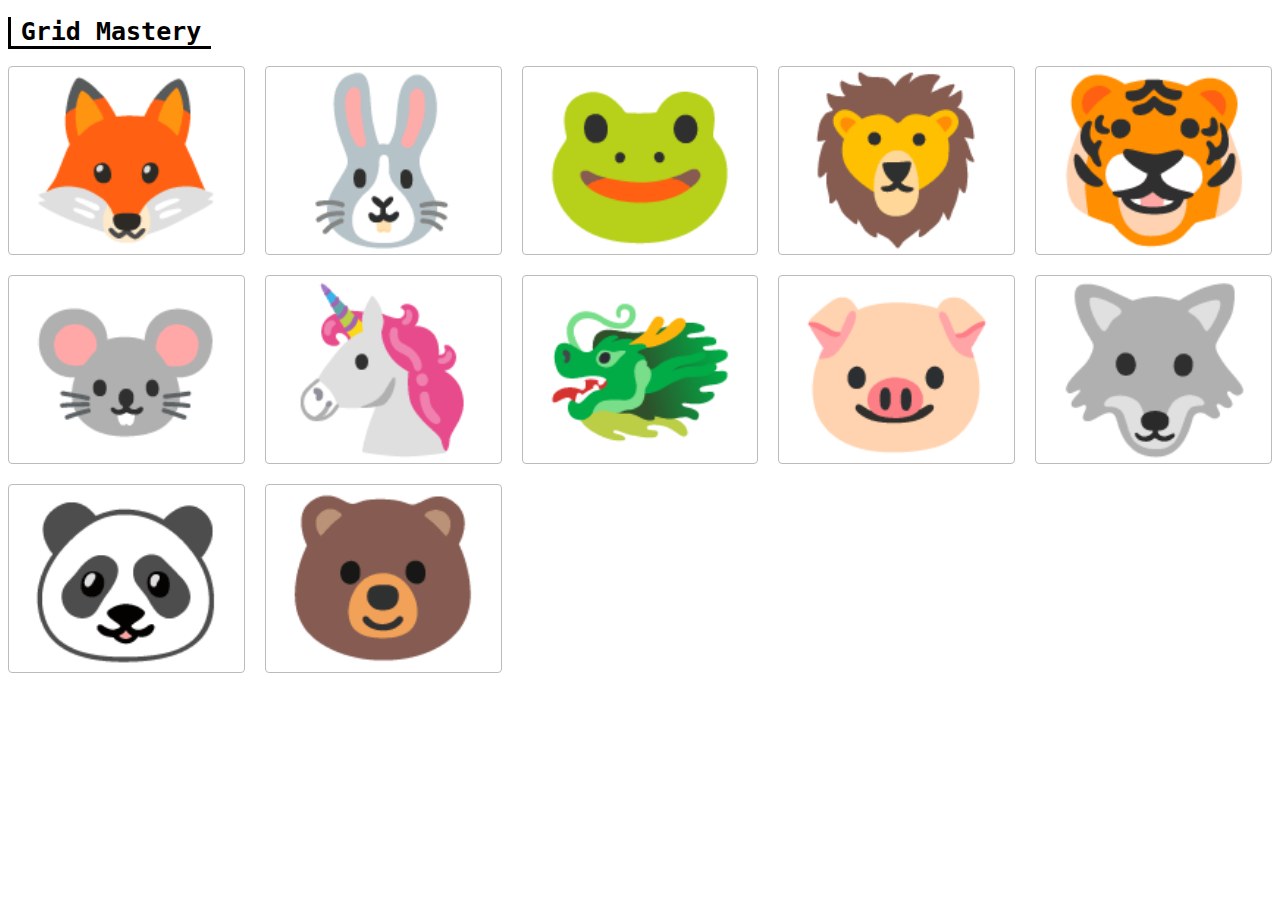
<file: grid-mastery/index.html>
<!DOCTYPE html>
<html lang="en">
<head>
    <meta charset="UTF-8">
    <meta name="viewport" content="width=device-width, initial-scale=1.0">
    <title>Grid Mastery</title>
    <link rel="stylesheet" href="styles.css">
</head>
<body>
    <h1>Grid Mastery</h1>
    <div class="container">
        <div class="zone">🦊</div>
        <div class="zone">🐰</div>
        <div class="zone">🐸</div>
        <div class="zone">🦁</div>
        <div class="zone">🐯</div>
        <div class="zone">🐭</div>
        <div class="zone">🦄</div>
        <div class="zone">🐲</div>
        <div class="zone">🐷</div>
        <div class="zone">🐺</div>
        <div class="zone">🐼</div>
        <div class="zone">🐻</div>
    </div>
</body>
</html>
</file>
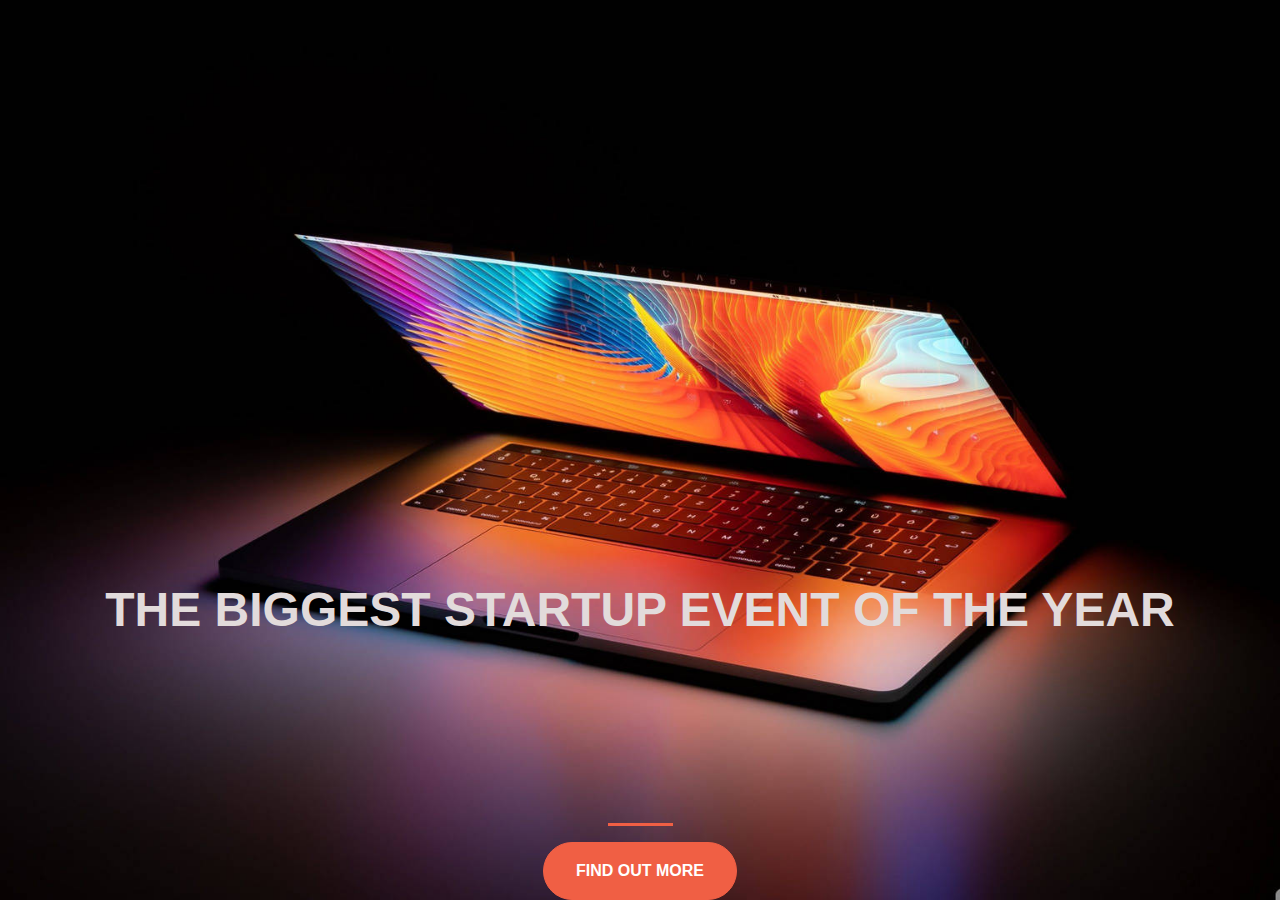
<file: startup!/index.html>
<!doctype html>
<html lang="en">
  <head>
    <!-- Required meta tags -->
    <meta charset="utf-8">
    <meta name="viewport" content="width=device-width, initial-scale=1, shrink-to-fit=no">
<!-- Google Fonts  -->
    <link rel="preconnect" href="https://fonts.googleapis.com">
<link rel="preconnect" href="https://fonts.gstatic.com" crossorigin>
<link href="https://fonts.googleapis.com/css2?family=Montserrat:ital,wght@0,100..900;1,100..900&display=swap" rel="stylesheet">

    <!-- Bootstrap CSS -->
    <link rel="stylesheet" href="https://cdn.jsdelivr.net/npm/bootstrap@4.3.1/dist/css/bootstrap.min.css" integrity="sha384-ggOyR0iXCbMQv3Xipma34MD+dH/1fQ784/j6cY/iJTQUOhcWr7x9JvoRxT2MZw1T" crossorigin="anonymous">

    <!-- Css Files -->
    <link rel="stylesheet" href="style.css">
    <title>Startup</title>
  </head>
  <body>
    <div class="container d-flex align-items-end h-100">
        <div class="row">
            <header class="text-center col-12">
                <h1 class="text-uppercase"><strong>the biggest startup event of the year</strong></h1>
            </header>
            <div class="buffer col-12"></div>
            <section class="text-center col-12">
                <hr>
                <a href="https://mailchi.mp/592f634c4e45/startup"><button class="btn btn-primary btn-xl">find out more</button></a>
                
            </section>
        </div>
    </div>
   
  </body>
</html>
</file>
<file: grid-mastery/styles.css>
h1{
    font-size: 25px;
    font-weight: bold;
    font-family: monospace;
    border-bottom: 3px solid black;
    border-left: 3px solid black;
    text-align: center;
    width: 200px;
}

.container{
    display: grid;
    grid-gap: 20px;
    grid-template-columns: repeat(auto-fill, minmax(200px,1fr));
    grid-template-rows: 1fr;
}

.zone{
	cursor: pointer;
	/*display:block;*/
	text-align: center;
	font-size: 10em;
	border-radius: 4px;
	border: 1px solid #bbb;
	transition: all 0.3s linear;
}

.zone:hover{
	-webkit-box-shadow: rgba(0,0,0,0.8) 0px 5px 15px, inset rgba(0,0,0,0.15) 0px -10px 20px; 
	-moz-box-shadow: rgba(0,0,0,0.8) 0px 5px 15px, inset rgba(0,0,0,0.15) 0px -10px 20px;
	-o-box-shadow: rgba(0,0,0,0.8) 0px 5px 15px, inset rgba(0,0,0,0.15) 0px -10px 20px;
	box-shadow: rgba(0,0,0,0.8) 0px 5px 15px, inset rgba(0,0,0,0.15) 0px -10px 20px;
}
</file>
<file: startup!/style.css>
html,
body { 
    width: 100%;
    height: 100%;
    background: url(header.jpeg) no-repeat center center fixed; 
    -webkit-background-size: cover;
    -moz-background-size: cover;
    -o-background-size: cover;
    background-size: cover;
  }

  h1{
    font-size: 3rem;
    color: #e2dbdb;
  }

  hr{
    border-color: #F05F44;
    border-width: 3px;
    max-width: 65px;

  }

  .buffer{
    height: 10rem;
  }

  .btn{
    font-weight: 700;
    border-radius: 300px;
    text-transform: uppercase;
  }

  .btn-primary{
    background-color: #F05F44;
    border-color: #F05F44;
  }

  .btn-primary:hover{
    background-color: #ee4b08;
    border-color: #ee4b08;
    border-width: 4px;
  }

  .btn-xl{
    padding: 1rem 2rem;
  }
</file>
